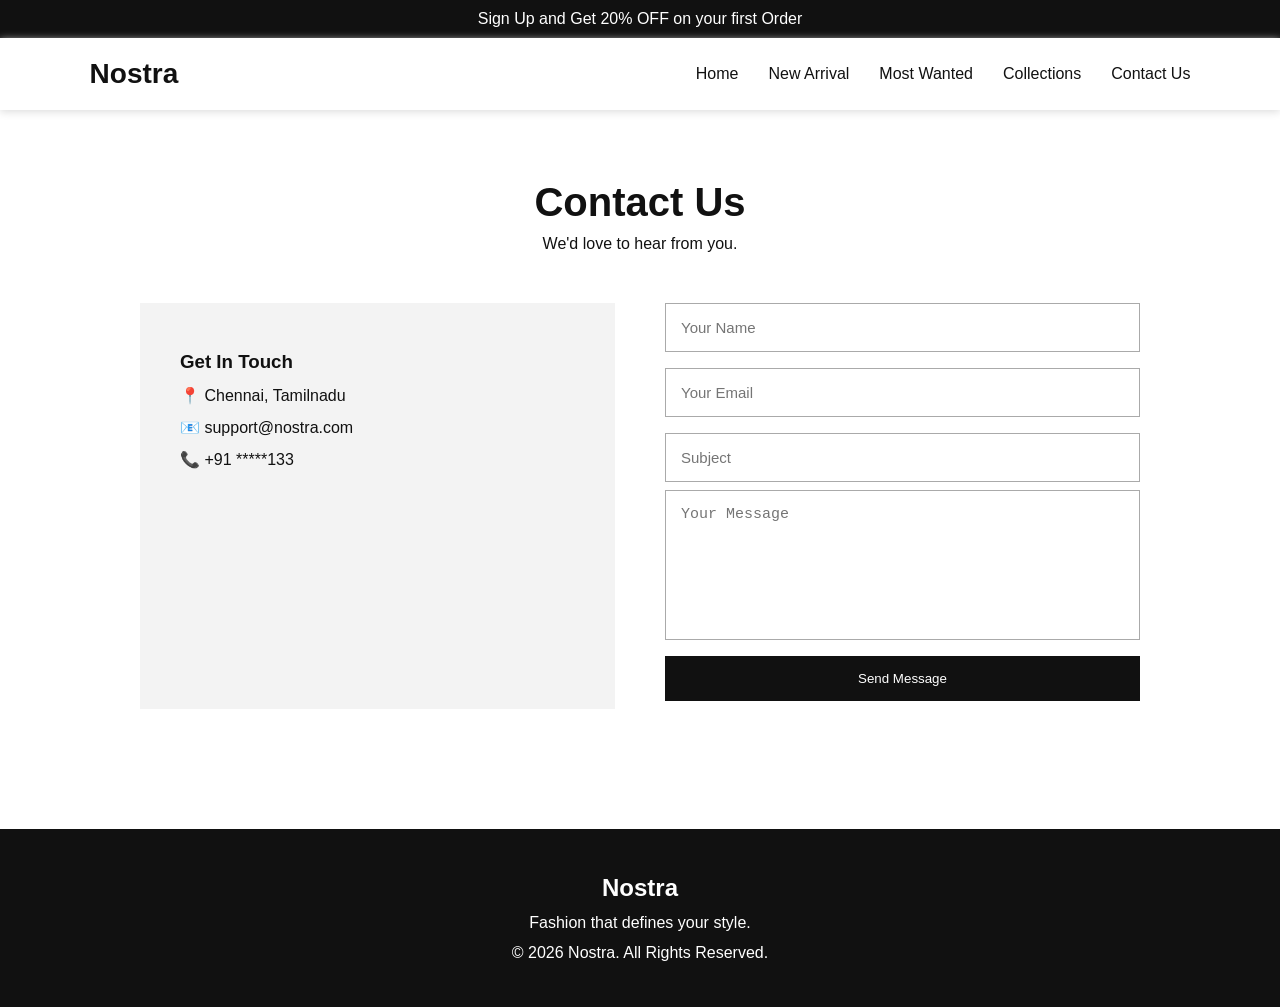
<file: contact.html>
<!DOCTYPE html>
<html lang="en">

<head>

    <meta charset="UTF-8">

    <meta name="viewport"
          content="width=device-width, initial-scale=1.0">

    <title>Nostra - Contact</title>

    <link rel="stylesheet"
          href="style.css">

</head>

<body>


    <!-- OFFER -->

    <div class="offer-bar">

        <p>
            Sign Up and Get 20% OFF on your first Order
        </p>

    </div>


    <!-- NAVBAR -->

    <nav class="navbar">

        <h1 class="logo">
            Nostra
        </h1>

        <div class="nav-links">

            <a href="index.html">
                Home
            </a>

            <a href="index.html#new-arrivals">
                New Arrival
            </a>

            <a href="index.html#most-wanted">
                Most Wanted
            </a>

            <a href="collections.html">
                Collections
            </a>

            <a href="contact.html">
                Contact Us
            </a>

        </div>

        <button class="menu-btn"
                onclick="openMenu()">
            ☰
        </button>

    </nav>


    <!-- CONTACT -->

    <section class="contact">

        <h2>
            Contact Us
        </h2>

        <p>
            We'd love to hear from you.
        </p>


        <div class="contact-container">


            <div class="contact-information">

                <h3>
                    Get In Touch
                </h3>

                <p>
                    📍 Chennai, Tamilnadu
                </p>

                <p>
                    📧 support@nostra.com
                </p>

                <p>
                    📞 +91 *****133
                </p>

            </div>


            <form id="contactForm"
                  onsubmit="submitContact(event)">

                <input
                type="text"
                id="name"
                placeholder="Your Name">

                <small id="nameError"></small>


                <input
                type="email"
                id="email"
                placeholder="Your Email">

                <small id="emailError"></small>


                <input
                type="text"
                id="subject"
                placeholder="Subject">


                <textarea
                id="message"
                placeholder="Your Message"></textarea>

                <small id="messageError"></small>


                <button type="submit">
                    Send Message
                </button>

                <p id="successMessage"></p>

            </form>

        </div>

    </section>


    <!-- FOOTER -->

    <footer>

        <h2>
            Nostra
        </h2>

        <p>
            Fashion that defines your style.
        </p>

        <p>
            © 2026 Nostra. All Rights Reserved.
        </p>

    </footer>


    <script src="script.js"></script>

</body>

</html>
</file>
<file: style.css>
* {
    margin: 0;
    padding: 0;
    box-sizing: border-box;
}

body {
    font-family: Arial, sans-serif;
    color: #111;
}

a {
    text-decoration: none;
    color: inherit;
}

button {
    cursor: pointer;
}


/* =====================
   OFFER BAR
===================== */

.offer-bar {
    background: #111;
    color: white;
    padding: 10px;
    text-align: center;

    display: flex;
    justify-content: center;
    align-items: center;
    gap: 30px;
}

.offer-bar button {
    background: none;
    border: none;
    color: white;
}


/* =====================
   NAVBAR
===================== */

.navbar {
    display: flex;
    justify-content: space-between;
    align-items: center;

    padding: 20px 7%;

    background: white;

    position: sticky;
    top: 0;

    z-index: 100;

    box-shadow: 0 2px 8px #ddd;
}

.logo {
    font-size: 28px;
}

.nav-links {
    display: flex;
    gap: 30px;
}

.nav-links a:hover {
    text-decoration: underline;
}

.menu-btn {
    display: none;

    border: none;
    background: none;

    font-size: 25px;
}


/* =====================
   MOBILE MENU
===================== */

.mobile-menu {
    display: none;

    position: fixed;

    top: 0;
    right: 0;

    width: 280px;
    height: 100vh;

    background: #111;

    z-index: 999;

    padding: 30px;

    flex-direction: column;

    gap: 25px;
}

.mobile-menu a {
    color: white;
    font-size: 20px;
}

.close-btn {
    background: none;
    border: none;
    color: white;

    font-size: 22px;

    align-self: flex-end;
}


/* =====================
   HERO
===================== */

.hero {
    height: 500px;

    position: relative;

    overflow: hidden;
}

.hero > img {
    width: 100%;
    height: 100%;

    object-fit: cover;
}

.hero-overlay {
    position: absolute;

    top: 0;
    left: 0;

    width: 100%;
    height: 100%;

    display: flex;

    justify-content: space-between;

    align-items: center;

    background: rgba(0,0,0,0.35);

    color: white;
}

.hero-content {
    text-align: center;
}

.hero-content h2 {
    font-size: 45px;
}

.hero-content p {
    margin: 15px;
}

.hero-content button {
    padding: 12px 25px;

    border: none;
}

.arrow {
    background: none;

    border: none;

    color: white;

    font-size: 45px;

    padding: 30px;
}


/* =====================
   BRANDS
===================== */

.brands {
    padding: 50px 8%;
}

.brand-container {
    display: grid;

    grid-template-columns:
        repeat(6, 1fr);

    gap: 20px;

    margin-top: 30px;
}

.brand {
    text-align: center;
}

.brand h3 {
    font-size: 22px;
}


/* =====================
   EXPERIENCE
===================== */

.experience {
    background: #f4f4f4;

    padding: 60px 8%;
}

.experience-title {
    display: flex;

    justify-content: space-between;

    margin-bottom: 35px;
}

.experience-title p {
    width: 45%;
}

.experience-container {
    display: grid;

    grid-template-columns:
        repeat(4, 1fr);

    gap: 20px;
}

.experience-card {
    background: white;

    padding: 25px;

    min-height: 200px;
}

.icon {
    font-size: 35px;
}

.experience-card h3 {
    margin: 15px 0;
}


/* =====================
   PRODUCTS
===================== */

.products-section {
    padding: 60px 8%;
}

.section-title {
    display: flex;

    justify-content: space-between;

    margin-bottom: 30px;
}

.product-container {
    display: grid;

    grid-template-columns:
        repeat(4, 1fr);

    gap: 20px;
}

.product-image {
    position: relative;

    background: #f4f4f4;
}

.product-image img {
    width: 100%;
    height: 320px;

    object-fit: cover;
}

.product-card h3 {
    margin-top: 12px;
}

.product-card p {
    margin-top: 8px;

    font-weight: bold;
}

.new,
.sale {
    position: absolute;

    top: 10px;
    left: 10px;

    background: red;

    color: white;

    padding: 6px 10px;

    font-size: 12px;
}

.heart {
    position: absolute;

    right: 10px;
    bottom: 10px;

    width: 35px;
    height: 35px;

    border-radius: 50%;

    border: none;

    background: white;

    font-size: 22px;
}


/* =====================
   NEWSLETTER
===================== */

.newsletter {
    background: #f3f3f3;

    text-align: center;

    padding: 70px 20px;
}

.newsletter h2 {
    margin-bottom: 10px;
}

.newsletter-form {
    display: flex;

    max-width: 600px;

    margin: 25px auto 0;
}

.newsletter-form input {
    flex: 1;

    padding: 15px;

    border: 1px solid #aaa;
}

.newsletter-form button {
    background: #111;

    color: white;

    border: none;

    padding: 15px 25px;
}


/* =====================
   COLLECTIONS
===================== */

.collections {
    display: flex;

    padding: 50px 7%;

    gap: 30px;
}

.filter-sidebar {
    width: 200px;

    border-right: 1px solid #aaa;

    padding-right: 20px;
}

.filter-sidebar h2 {
    margin-bottom: 15px;

    margin-top: 20px;
}

.filter-sidebar label {
    display: block;

    margin: 12px 0;
}

.collection-main {
    flex: 1;
}

.search {
    width: 100%;

    padding: 14px;

    border: 1px solid #aaa;

    margin-bottom: 25px;
}

.collection-grid {
    display: grid;

    grid-template-columns:
        repeat(3, 1fr);

    gap: 25px;
}

.collection-product img {
    width: 100%;

    height: 300px;

    object-fit: cover;

    background: #f3f3f3;
}

.collection-product h3 {
    margin-top: 10px;
}

.collection-product p {
    margin-top: 5px;

    font-weight: bold;
}


/* =====================
   CONTACT
===================== */

.contact {
    padding: 70px 8%;
}

.contact > h2,
.contact > p {
    text-align: center;
}

.contact > h2 {
    font-size: 40px;

    margin-bottom: 10px;
}

.contact-container {
    display: grid;

    grid-template-columns: 1fr 1fr;

    gap: 50px;

    max-width: 1000px;

    margin: 50px auto;
}

.contact-information {
    background: #f3f3f3;

    padding: 40px;

    line-height: 2;
}

.contact-container form {
    display: flex;

    flex-direction: column;

    gap: 8px;
}

.contact-container input,
.contact-container textarea {
    padding: 15px;

    border: 1px solid #aaa;

    font-size: 15px;
}

.contact-container textarea {
    height: 150px;

    resize: none;
}

.contact-container form button {
    padding: 15px;

    background: #111;

    color: white;

    border: none;
}

.contact-container small {
    color: red;
}

#successMessage {
    color: green;
}


/* =====================
   FOOTER
===================== */

footer {
    background: #111;

    color: white;

    text-align: center;

    padding: 45px 20px;
}

footer p {
    margin-top: 12px;
}

.footer-links {
    display: flex;

    justify-content: center;

    gap: 30px;

    margin: 25px;
}


/* =====================
   RESPONSIVE
===================== */

@media(max-width: 800px) {

    .nav-links {
        display: none;
    }

    .menu-btn {
        display: block;
    }

    .hero-content h2 {
        font-size: 30px;
    }

    .hero {
        height: 400px;
    }

    .brand-container {
        grid-template-columns:
            repeat(3, 1fr);
    }

    .experience-container {
        grid-template-columns:
            repeat(2, 1fr);
    }

    .product-container {
        grid-template-columns:
            repeat(2, 1fr);
    }

    .collection-grid {
        grid-template-columns:
            repeat(2, 1fr);
    }

}


@media(max-width: 550px) {

    .brand-container {
        grid-template-columns:
            repeat(2, 1fr);
    }

    .experience-title {
        flex-direction: column;
        gap: 20px;
    }

    .experience-title p {
        width: 100%;
    }

    .experience-container {
        grid-template-columns: 1fr;
    }

    .product-container {
        grid-template-columns: 1fr;
    }

    .collections {
        flex-direction: column;
    }

    .filter-sidebar {
        width: 100%;

        border-right: none;

        border-bottom: 1px solid #aaa;

        padding-bottom: 20px;
    }

    .collection-grid {
        grid-template-columns: 1fr;
    }

    .contact-container {
        grid-template-columns: 1fr;
    }

    .newsletter-form {
        flex-direction: column;

        gap: 10px;
    }

    .arrow {
        font-size: 25px;

        padding: 10px;
    }

}
</file>
